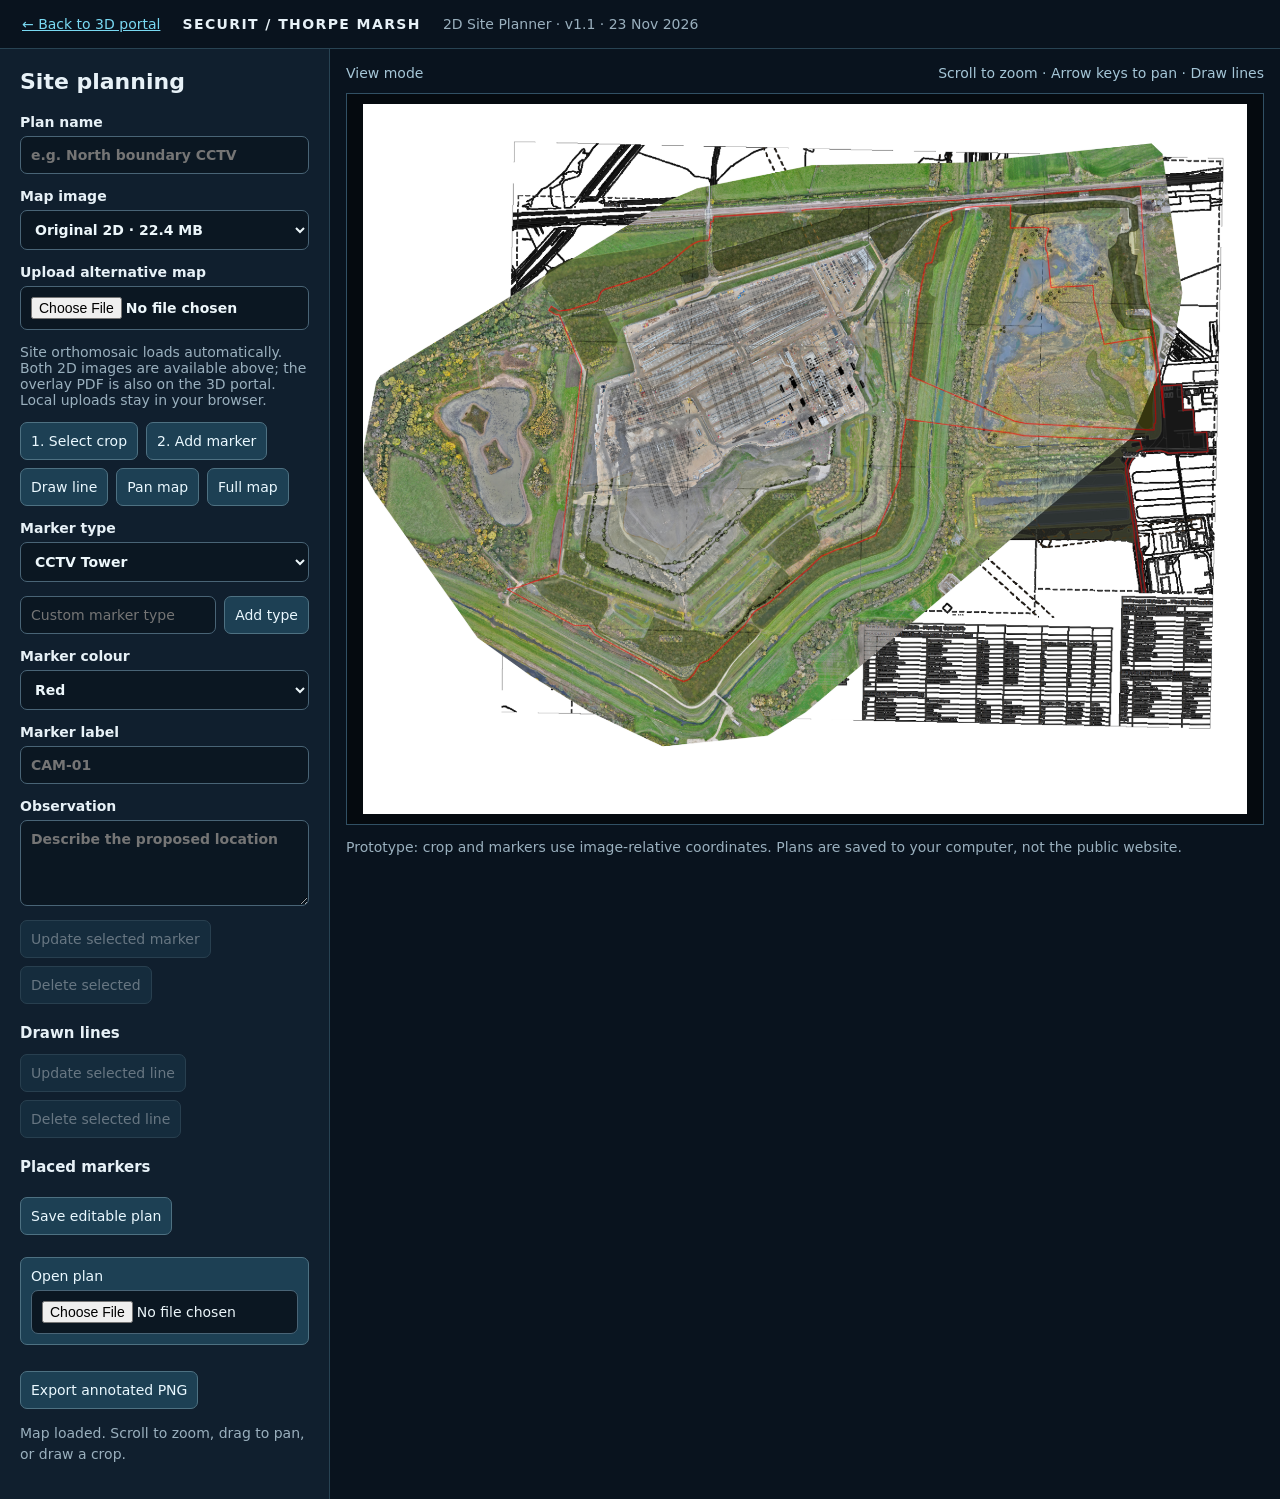
<file: planner/index.html>
<!doctype html><html lang="en"><head><meta charset="utf-8"><meta name="viewport" content="width=device-width,initial-scale=1"><title>Securit | Thorpe Marsh Site Planner</title><link rel="stylesheet" href="./planner.css?v=20261123-thorpe-v2"></head><body><header><a href="../index.html">← Back to 3D portal</a><strong>SECURIT / THORPE MARSH</strong><span>2D Site Planner · v1.1 · 23 Nov 2026</span></header><main><aside><h1>Site planning</h1><label>Plan name<input id="name" placeholder="e.g. North boundary CCTV"></label><label>Map image<select id="mapChoice"><option value="master">Original 2D · 22.4 MB</option><option value="clean">Flat no-overlay · 27.8 MB</option><option value="local">Local image (upload below)</option></select></label><label>Upload alternative map<input id="map" type="file" accept="image/jpeg,image/png,image/webp"></label><p class="muted">Site orthomosaic loads automatically. Both 2D images are available above; the overlay PDF is also on the 3D portal. Local uploads stay in your browser.</p><div class="buttons"><button id="crop">1. Select crop</button><button id="pin" disabled>2. Add marker</button><button id="line">Draw line</button><button id="pan">Pan map</button><button id="full">Full map</button></div><label>Marker type<select id="kind"><option>CCTV Tower</option><option>RSI</option><option>Fixed Camera</option><option>PTZ</option><option>Motion Detect</option><option>Guard</option><option>Gateman</option><option>K9</option></select></label><div class="buttons"><input id="customKind" aria-label="New marker type" placeholder="Custom marker type" maxlength="45" style="flex:1;min-width:140px;margin:0"><button type="button" id="addKind">Add type</button></div><label>Marker colour<select id="colour"><option value="#52c9ef">Cyan</option><option value="#ff5757">Red</option><option value="#ffab40">Orange</option><option value="#ffe066">Yellow</option><option value="#4bd38b">Green</option><option value="#368bff">Blue</option><option value="#a78bfa">Purple</option><option value="#ff7cc8">Pink</option><option value="#ffffff">White</option><option value="#777777">Grey</option></select></label><label>Marker label<input id="label" placeholder="CAM-01"></label><label>Observation<textarea id="note" rows="4" placeholder="Describe the proposed location"></textarea></label><div class="buttons"><button id="apply" disabled>Update selected marker</button><button id="delete" disabled>Delete selected</button></div><h2>Drawn lines</h2><div id="lineList" aria-label="Drawn lines"></div><div class="buttons"><button id="updateLine" disabled>Update selected line</button><button id="deleteLine" disabled>Delete selected line</button></div><h2>Placed markers</h2><div id="markerList" aria-label="Placed markers"></div><div class="buttons"><button id="save">Save editable plan</button><label class="upload">Open plan<input id="open" type="file" accept=".json,application/json" hidden></label></div><button id="export">Export annotated PNG</button><p id="status" class="muted" role="status">Load the master map to start.</p></aside><section class="work"><div class="toolbar"><span id="mode">View mode</span><span>Scroll to zoom · Arrow keys to pan · Draw lines</span></div><div class="stage"><canvas id="canvas"></canvas></div><p class="muted">Prototype: crop and markers use image-relative coordinates. Plans are saved to your computer, not the public website.</p></section></main><script src="./planner.js?v=20261123-thorpe-v2"></script></body></html>
</file>
<file: planner/planner.css>
:root{font:14px system-ui;color:#e7f1f7;background:#09131e}*{box-sizing:border-box}body{margin:0}header{padding:16px 22px;border-bottom:1px solid #284353;display:flex;gap:22px;align-items:center;flex-wrap:wrap}header strong{letter-spacing:.1em}header span,.muted{color:#9ab0be}a{color:#79d9f2}main{display:grid;grid-template-columns:minmax(260px,330px) 1fr;min-height:calc(100vh - 65px)}aside{padding:20px;background:#101f2e;border-right:1px solid #284353}h1{font-size:22px;margin:0 0 20px}label{display:block;margin:14px 0;font-weight:600}input,select,textarea{display:block;margin-top:6px;width:100%;background:#0b1722;color:#edf7fb;border:1px solid #496476;border-radius:7px;padding:10px;font:inherit}input[type=color]{height:42px;padding:4px}button,.upload{display:inline-block;border:1px solid #4e7182;background:#1d4054;color:#eaf8ff;padding:10px;border-radius:7px;cursor:pointer;font:inherit}button:hover,.upload:hover{border-color:#f66;box-shadow:0 0 10px #e44a4a55}button:disabled{opacity:.4;cursor:not-allowed}.buttons{display:flex;gap:8px;flex-wrap:wrap;margin:12px 0}.work{padding:16px;min-width:0}.toolbar{display:flex;justify-content:space-between;gap:12px;margin-bottom:12px;color:#a5c6d7}.stage{background:#050a0f;border:1px solid #315064;min-height:65vh;max-height:calc(100vh - 155px);display:flex;align-items:center;justify-content:center;overflow:hidden;padding:10px}canvas{display:block;max-width:100%;max-height:calc(100vh - 190px);width:auto;height:auto;object-fit:contain;cursor:crosshair}#status{line-height:1.5}@media(max-width:800px){main{grid-template-columns:1fr}.stage{min-height:40vh}}
#markerList{display:grid;gap:7px;max-height:300px;overflow:auto}#markerList button{display:flex;align-items:center;gap:9px;text-align:left;width:100%;background:#13283a}#markerList button.active{border-color:#80dcf2;background:#23455a}#markerList .dot{width:13px;height:13px;border-radius:50%;flex:none;border:1px solid #fff9}aside h2{font-size:15px;margin:20px 0 9px}.stage{touch-action:none}canvas{cursor:grab}canvas.cropping{cursor:crosshair}canvas.placing{cursor:cell}
</file>
